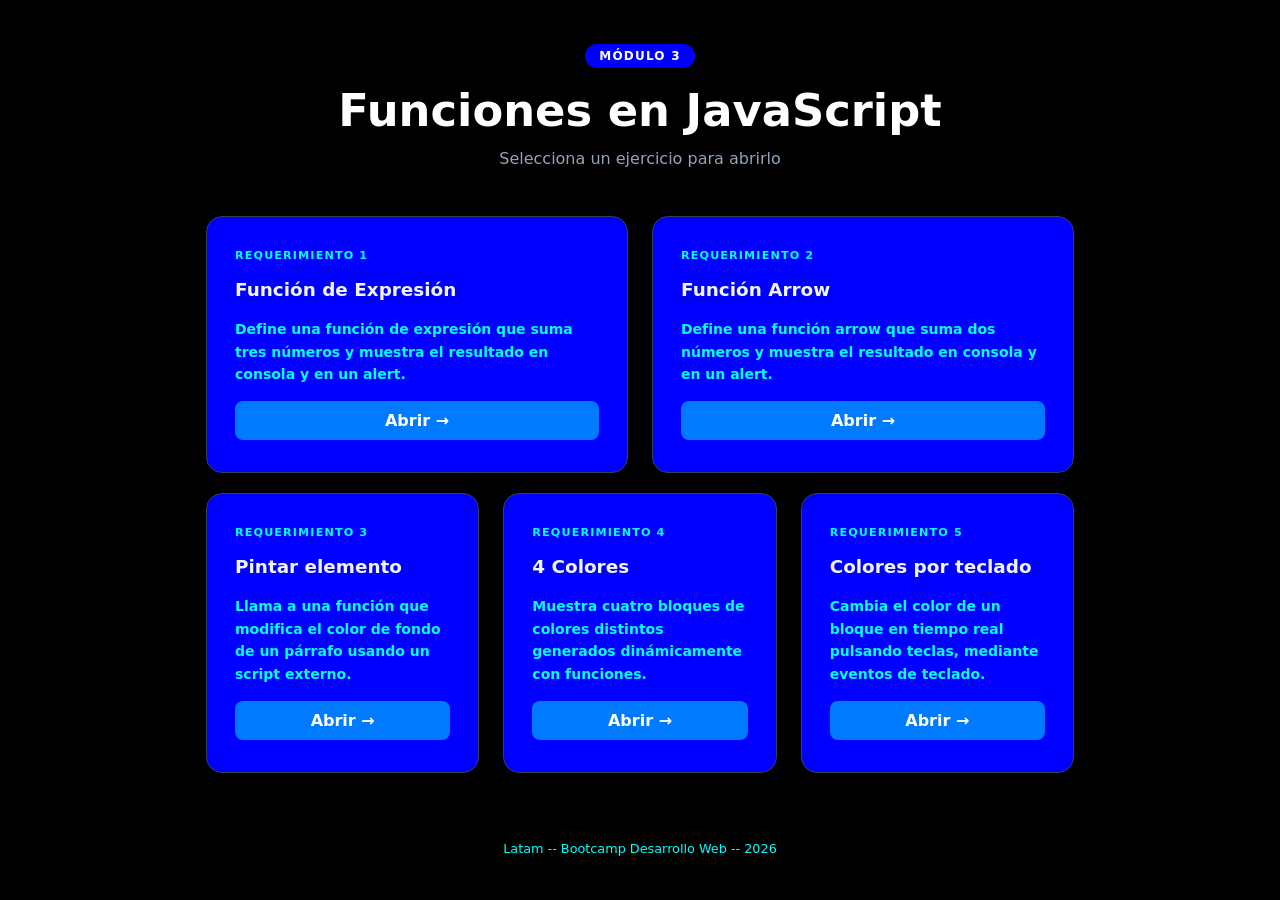
<file: index.html>
<!DOCTYPE html>
<html lang="es">
<head>
  <meta charset="UTF-8" />
  <meta name="viewport" content="width=device-width, initial-scale=1.0" />
  <title>Desafío 3 — Funciones JavaScript</title>
  <link rel="stylesheet" href="./assets/css/styles.css" />
</head>

<body>
  <header>
    <div class="badge">Módulo 3</div>
    <h1>Funciones en JavaScript</h1>
    <p>Selecciona un ejercicio para abrirlo</p>
  </header>
    
  <div class="grid">
    <a class="card" href="requerimiento1.html">
      <span class="card-label">Requerimiento 1</span>
      <h2>Función de Expresión</h2>
      <p>Define una función de expresión que suma tres números y muestra el resultado en consola y en un alert.</p>
      <span class="card-arrow">Abrir →</span>
    </a>

    <a class="card" href="requerimiento2.html">
      <span class="card-label">Requerimiento 2</span>
      <h2>Función Arrow</h2>
      <p>Define una función arrow que suma dos números y muestra el resultado en consola y en un alert.</p>
      <span class="card-arrow">Abrir →</span>
    </a>
  </div>

  <hr>

  <div class="grid">
    <a class="card" href="pintar.html">
      <span class="card-label">Requerimiento 3</span>
      <h2>Pintar elemento</h2>
      <p>Llama a una función que modifica el color de fondo de un párrafo usando un script externo.</p>
      <span class="card-arrow">Abrir →</span>
    </a>

    <a class="card" href="4_colores.html">
      <span class="card-label">Requerimiento 4</span>
      <h2>4 Colores</h2>
      <p>Muestra cuatro bloques de colores distintos generados dinámicamente con funciones.</p>
      <span class="card-arrow">Abrir →</span>
    </a>

    <a class="card" href="5_teclado.html">
      <span class="card-label">Requerimiento 5</span>
      <h2>Colores por teclado</h2>
      <p>Cambia el color de un bloque en tiempo real pulsando teclas, mediante eventos de teclado.</p>
      <span class="card-arrow">Abrir →</span>
    </a>
  </div>

    <hr>
  <footer>Latam -- Bootcamp Desarrollo Web -- 2026</footer>

</body>
</html>
</file>
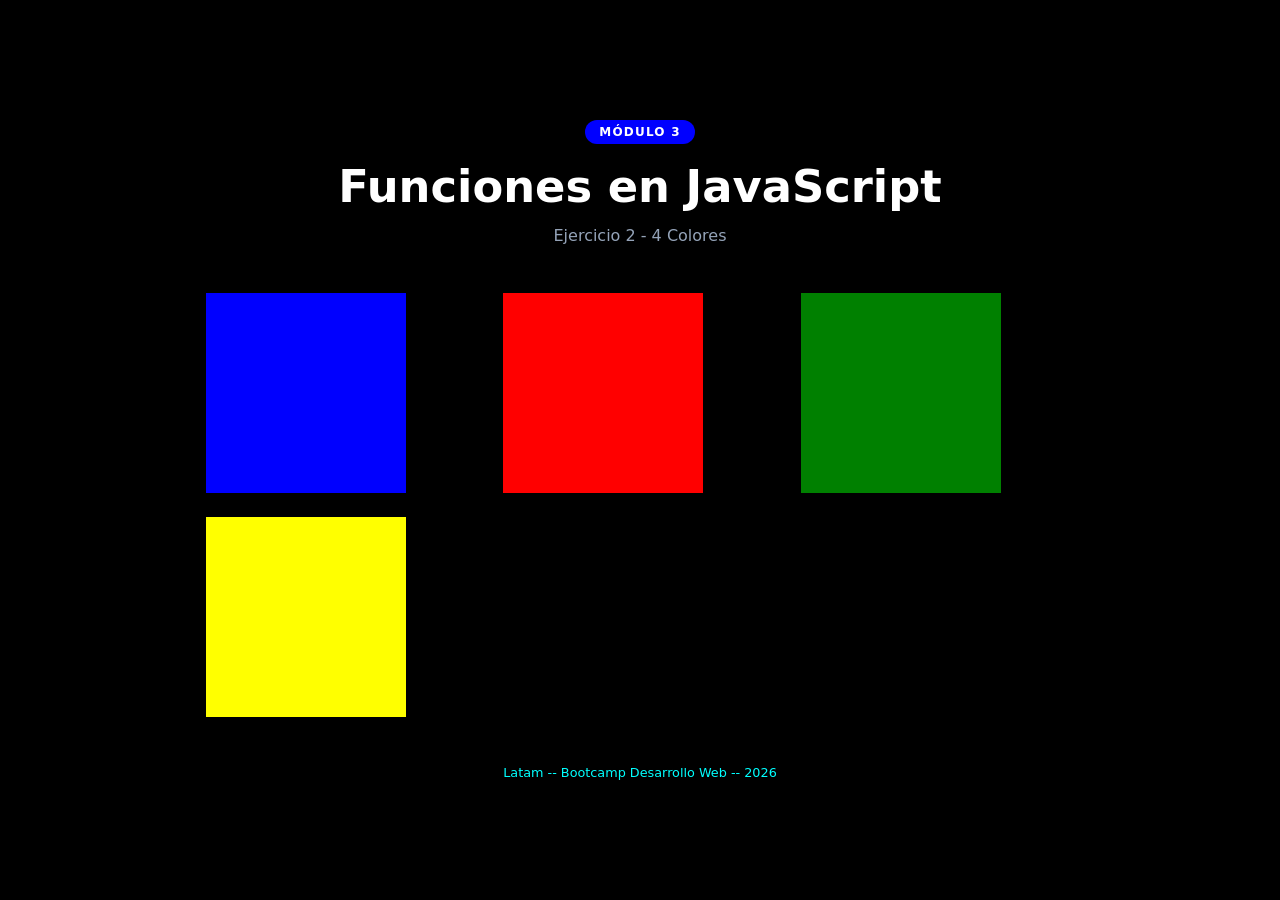
<file: 4_colores.html>
<!DOCTYPE html>
<html lang="es">
<head>
  <meta charset="UTF-8" />
  <title>4 Colores</title>
  <link rel="stylesheet" href="./assets/css/styles.css" />
</head>
<body>
  <header>
    <div class="badge">Módulo 3</div>
    <h1>Funciones en JavaScript</h1>
    <p>Ejercicio 2 - 4 Colores</p>
  </header>

  <div class="grid">
    <div id="azul"
      style="width:200px; height:200px; background-color: blue;">
    </div>
    <div id="rojo"  
      style="width:200px; height:200px; background-color: red;">
    </div>
    <div id="verde" 
      style="width:200px; height:200px; background-color: green;">
    </div>
    <div id="amarillo" 
      style="width:200px; height:200px; background-color: yellow;">
    </div>
  </div>

  <footer>Latam -- Bootcamp Desarrollo Web -- 2026</footer>

<script>
        // Obtener los elementos
        const azul = document.getElementById("azul");
        const rojo = document.getElementById("rojo");
        const verde = document.getElementById("verde");
        const amarillo = document.getElementById("amarillo");

        // Función que cambia el color a negro
        function pintarNegro(event) {
            event.target.style.backgroundColor = "black";
        }

        // Agregar los eventos
        azul.addEventListener("click", pintarNegro);
        rojo.addEventListener("click", pintarNegro);
        verde.addEventListener("click", pintarNegro);
        amarillo.addEventListener("click", pintarNegro);
    </script>

</body>
</html>
</file>
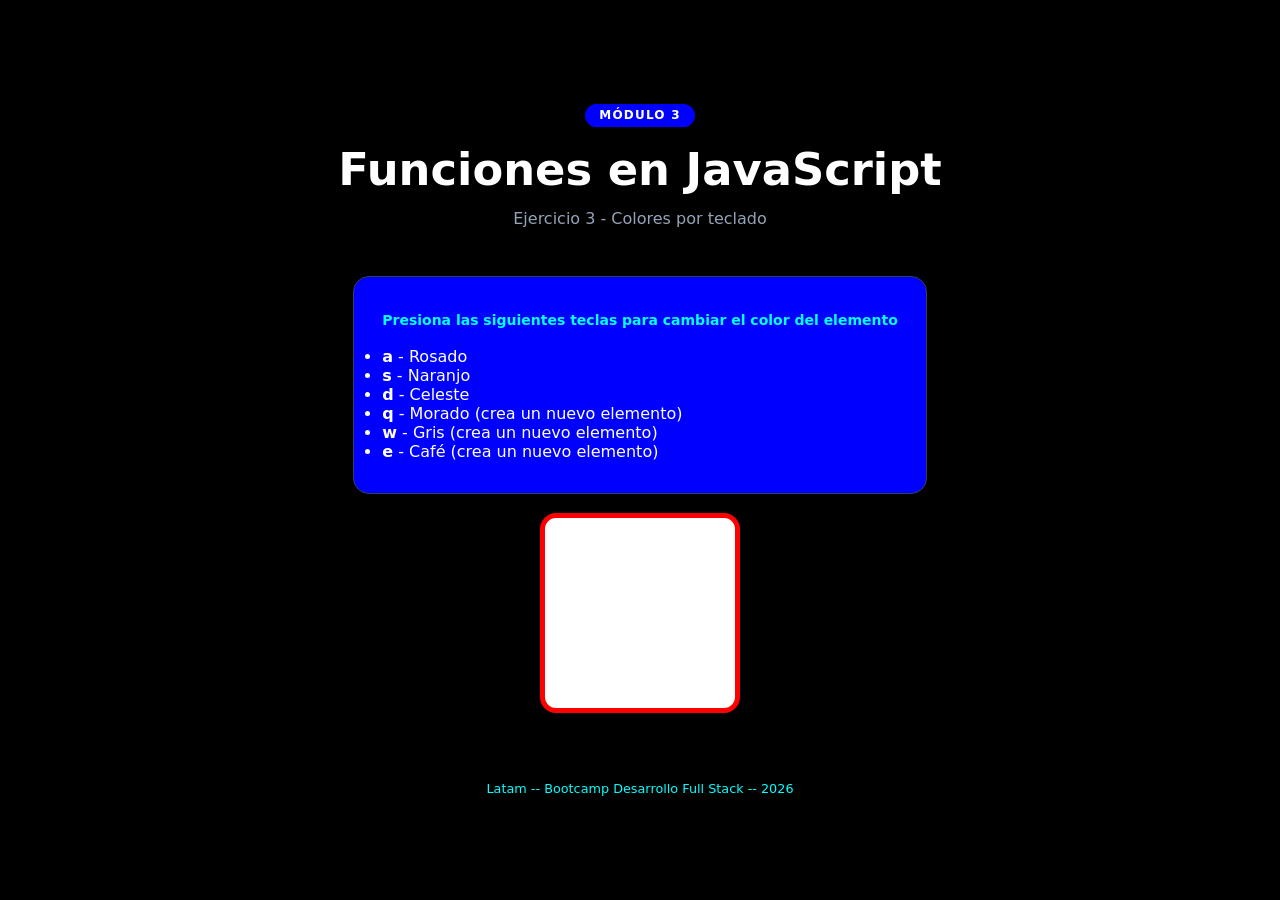
<file: 5_teclado.html>
<!DOCTYPE html>
<html lang="es">
<head>
  <meta charset="UTF-8" />
  <title>Colores por teclado</title>
  <link rel="stylesheet" href="./assets/css/styles.css" />
</head>

<body>
  <header>
    <div class="badge">Módulo 3</div>
    <h1>Funciones en JavaScript</h1>
    <p>Ejercicio 3 - Colores por teclado</p>
  </header>

  <div class="card">
    <p>Presiona las siguientes teclas para cambiar el color del elemento</p>
    <ul>
      <li><strong>a</strong> - Rosado</li>
      <li><strong>s</strong> - Naranjo</li>
      <li><strong>d</strong> - Celeste</li>
      <li><strong>q</strong> - Morado (crea un nuevo elemento)</li>
      <li><strong>w</strong> - Gris (crea un nuevo elemento)</li>
      <li><strong>e</strong> - Café (crea un nuevo elemento)</li>
    </ul>
  </div>
  <br>
  
  <div id="key" 
    style="width:200px; 
            height:200px; 
            background-color: white; 
            border: 5px solid red;
            border-radius: 1rem;
            padding: 2rem 1.75rem;
            transition: transform 0.2s ease, 
                        border-color 0.2s ease, 
                        box-shadow 0.2s ease;
            display: flex;
            flex-direction: column; ">
  </div>

  <footer>Latam -- Bootcamp Desarrollo Full Stack -- 2026</footer>

  <script>
    // Variable global donde se guardará el color según la tecla presionada
    var colorActual;
    const divKey = document.getElementById('key');
    document.addEventListener('keydown', function (event) {
      if (event.key === 'a') {
        colorActual = 'pink';        // rosado
        divKey.style.backgroundColor = colorActual;
      } else if (event.key === 's') {
        colorActual = 'orange';      // naranjo
        divKey.style.backgroundColor = colorActual;
      } else if (event.key === 'd') {
        colorActual = 'lightblue';   // celeste
        divKey.style.backgroundColor = colorActual;
      } else if (event.key === 'q') {
        crearDiv('purple');          // morado
      } else if (event.key === 'w') {
        crearDiv('gray');            // gris
      } else if (event.key === 'e') {
        crearDiv('brown');           // café
      }
    });

    // Crea un nuevo div de 200x200 con el color indicado
    function crearDiv(color) {
      const nuevoDiv = document.createElement('div');
      nuevoDiv.style.width = '200px';
      nuevoDiv.style.height = '200px';
      nuevoDiv.style.backgroundColor = color;
      nuevoDiv.style.border = '2px solid red';
      nuevoDiv.style.borderRadius = '1rem';
      nuevoDiv.style.marginTop = '1rem';
      document.body.appendChild(nuevoDiv);
    }
  </script>

</body>
</html>
</file>
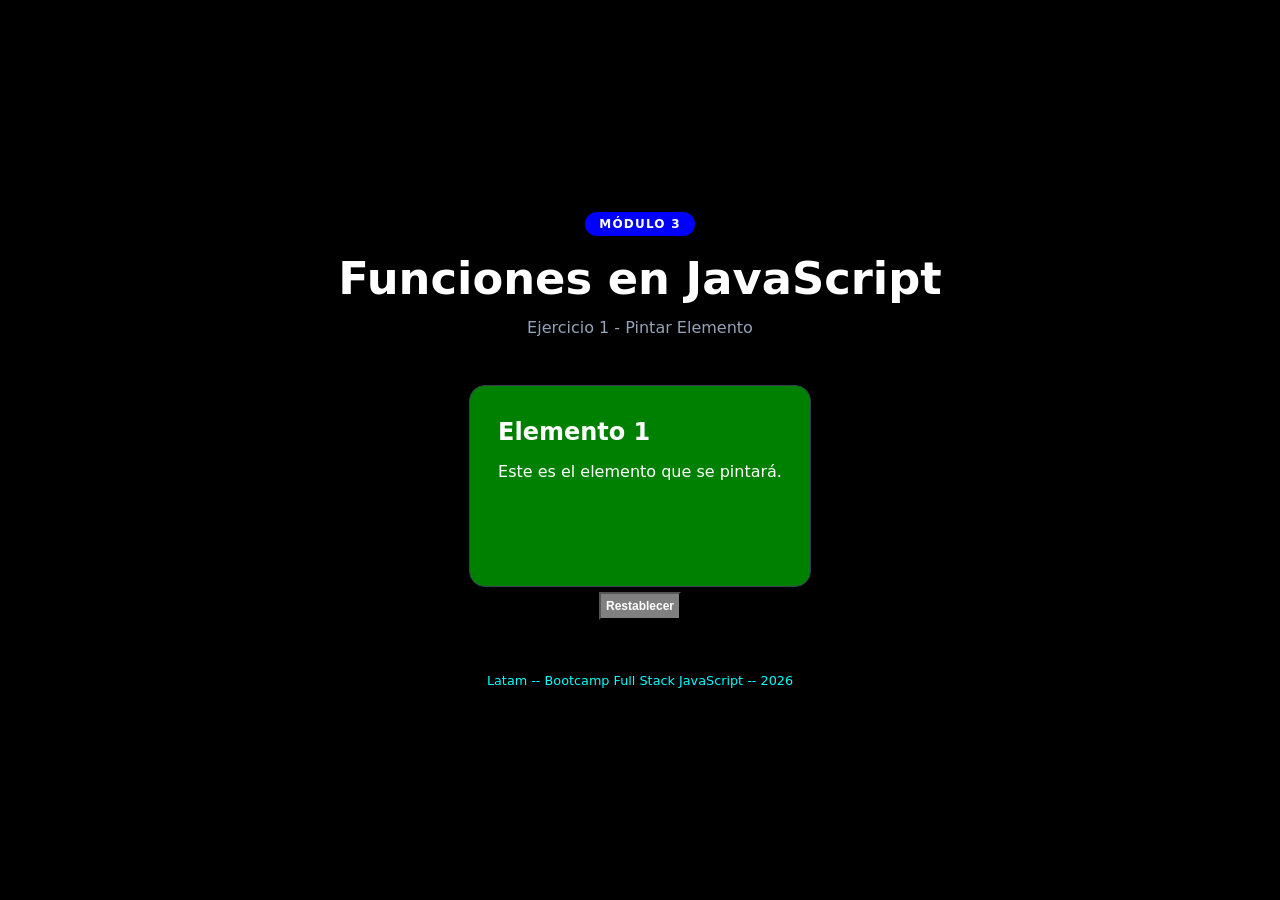
<file: pintar.html>
<!DOCTYPE html>
<html lang="es">
<head>
  <meta charset="UTF-8" />
  <title>Pintar elemento</title>
  <link rel="stylesheet" href="./assets/css/styles.css" />
</head>

<body>
  <header>
    <div class="badge">Módulo 3</div>
    <h1>Funciones en JavaScript</h1>
    <p>Ejercicio 1 - Pintar Elemento</p>
  </header>

  <div id="elemento1" class="card2">
    <h2>Elemento 1</h2>
    <p >Este es el elemento que se pintará.</p>
    <br><br><br>
  </div>

  <div>
    <button id="btnRestablecer">Restablecer</button>
  </div>
  
  <footer>Latam -- Bootcamp Full Stack JavaScript -- 2026</footer>
  <script src="./assets/js/script.js"></script>

</body>
</html>
</file>
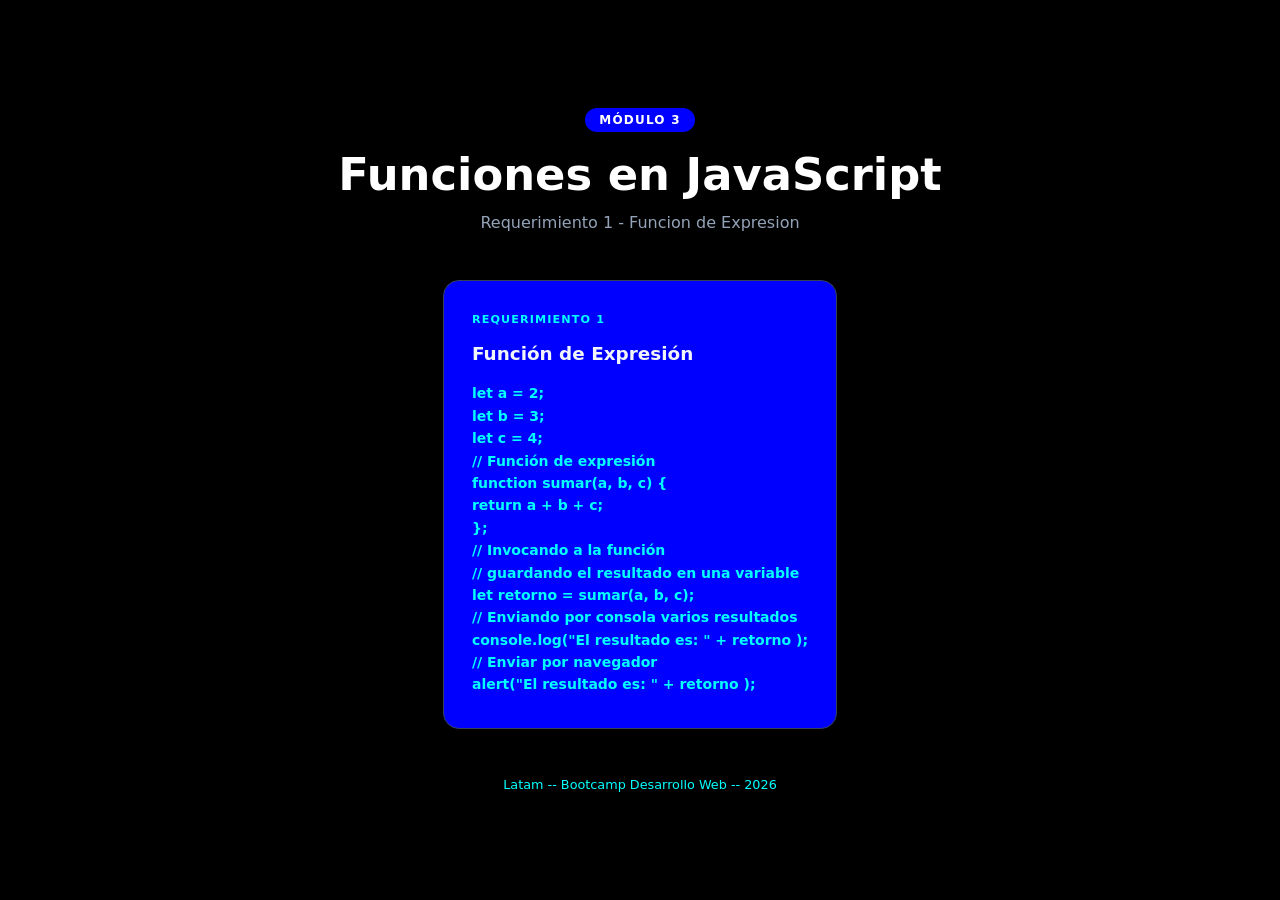
<file: requerimiento1.html>
<!DOCTYPE html>
<html lang="en">
<head>
    <meta charset="UTF-8">
    <meta name="viewport" content="width=device-width, initial-scale=1.0">
    <title>Requerimiento 1 - Funciones Js</title>
    <link rel="stylesheet" href="./assets/css/styles.css">
</head>

<body>
  <header>
    <div class="badge">Módulo 3</div>
    <h1>Funciones en JavaScript</h1>
    <p>Requerimiento 1 - Funcion de Expresion</p>
  </header>

    <div>
    <a class="card" href="index.html">
      <span class="card-label">Requerimiento 1</span>
      <h2>Función de Expresión</h2>
      <p>
        let a = 2;<br>
        let b = 3;<br>
        let c = 4;<br>

        // Función de expresión<br>
        function sumar(a, b, c) {<br>
          return a + b + c;<br>
        };<br>

        // Invocando a la función<br>
        // guardando el resultado en una variable<br>
        let retorno = sumar(a, b, c);<br>
        // Enviando por consola varios resultados<br>
        console.log("El resultado es: " + retorno ); <br>
        // Enviar por navegador<br>
        alert("El resultado es: " + retorno );<br>
      </p>
    </a>
    </div>

  <footer>Latam -- Bootcamp Desarrollo Web -- 2026</footer>
  <script src="./assets/js/1_funcion.js"></script>
</body>
</html>
</file>
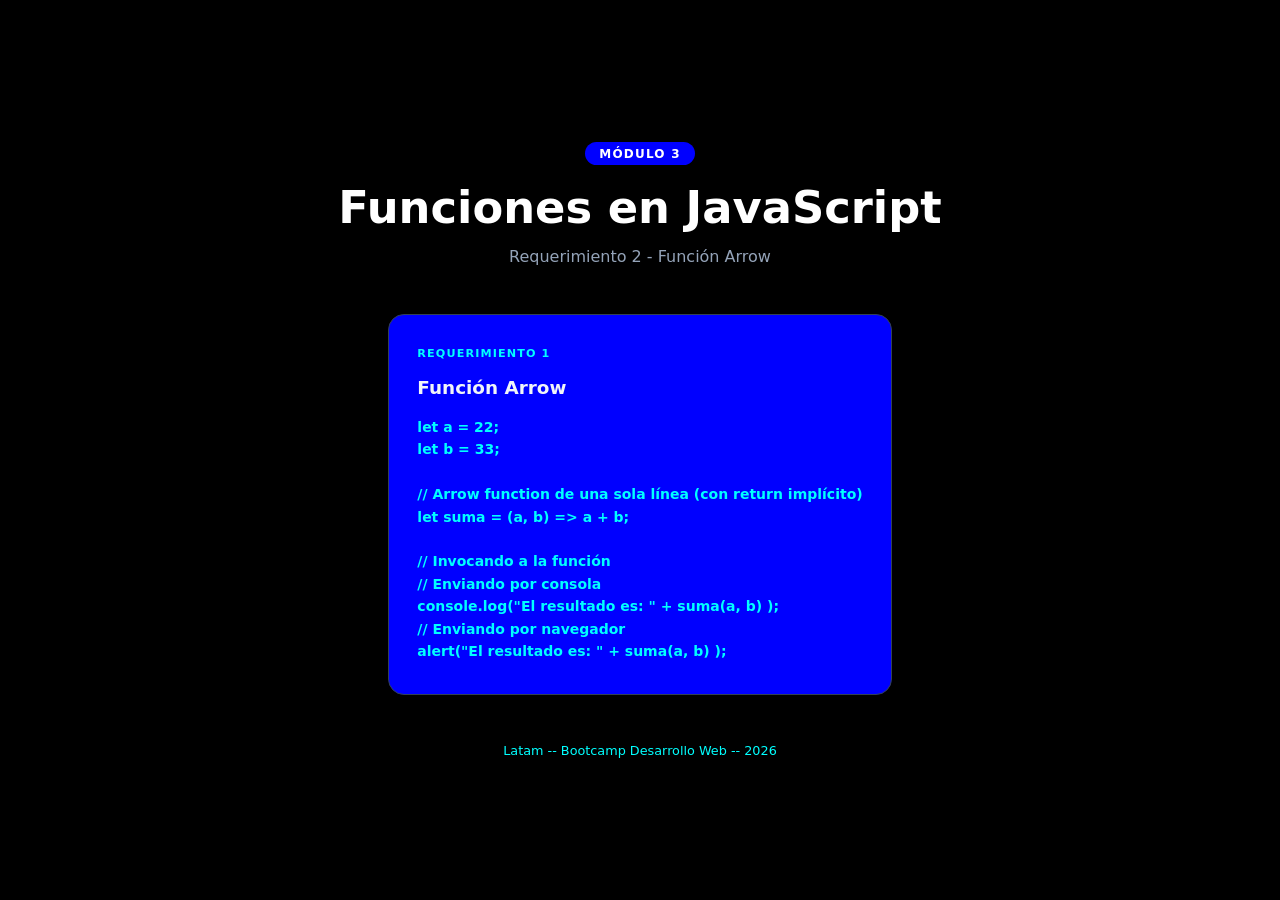
<file: requerimiento2.html>
<!DOCTYPE html>
<html lang="en">
<head>
    <meta charset="UTF-8">
    <meta name="viewport" content="width=device-width, initial-scale=1.0">
    <title>Requerimiento-2</title>
    <link rel="stylesheet" href="./assets/css/styles.css">
</head>

<body>
  <header>
    <div class="badge">Módulo 3</div>
    <h1>Funciones en JavaScript</h1>
    <p>Requerimiento 2 - Función Arrow</p>
  </header>

<div>
    <a class="card" href="index.html">
      <span class="card-label">Requerimiento 1</span>
      <h2>Función Arrow</h2>
      <p>
        let a = 22;<br>
        let b = 33;<br>
        <br>
        // Arrow function de una sola línea (con return implícito)<br>
        let suma = (a, b) => a + b;<br>
        <br>
        // Invocando a la función<br>
        // Enviando por consola<br>
        console.log("El resultado es: " + suma(a, b) ); <br>
        // Enviando por navegador<br>
        alert("El resultado es: " + suma(a, b) ); <br>
      </p>
    </a>
    </div>


  <footer>Latam -- Bootcamp Desarrollo Web -- 2026</footer>
  <script src="./assets/js/2_arrow.js"></script>
</body>
</html>
</file>
<file: assets/css/styles.css>
*, *::before, *::after { box-sizing: border-box; margin: 0; padding: 0; }

body {
    font-family: 'Segoe UI', system-ui, sans-serif;
    background: black;
    color: white;
    min-height: 100vh;
    display: flex;
    flex-direction: column;
    align-items: center;
    justify-content: center;
    padding: 2rem;
}

header {
    text-align: center;
    margin-bottom: 3rem;
}

header .badge {
    display: inline-block;
    background-color: blue;
    color:  white;
    font-size: 0.75rem;
    font-weight: 600;
    letter-spacing: 0.1em;
    text-transform: uppercase;
    padding: 0.3rem 0.9rem;
    border-radius: 9999px;
    margin-bottom: 1rem;
}

header h1 {
    font-size: clamp(1.8rem, 4vw, 2.8rem);
    font-weight: 700;
    color: white;
    line-height: 1.2;
}

header p {
    margin-top: 0.75rem;
    color: #94a3b8;
    font-size: 1rem;
}

.grid {
    display: grid;
    grid-template-columns: repeat(auto-fit, minmax(260px, 1fr));
    gap: 1.5rem;
    width: 100%;
    max-width: 900px;
    margin: 0 auto;
    padding: 0 1rem;
}

.card {
    background: blue;
    border: 1px solid #334155;
    border-radius: 1rem;
    padding: 2rem 1.75rem;
    text-decoration: none;
    color: inherit;
    transition: transform 0.2s ease, border-color 0.2s ease, box-shadow 0.2s ease;
    display: flex;
    flex-direction: column;
    gap: 1rem;
    -webkit-transition:;
    -moz-transition:;
    -ms-transition:;
    -o-transition:;
}

.card2 {
    background: green;
    border: 1px solid #334155;
    border-radius: 1rem;
    padding: 2rem 1.75rem;
    text-decoration: none;
    color: inherit;
    transition: transform 0.2s ease, border-color 0.2s ease, box-shadow 0.2s ease;
    display: flex;
    flex-direction: column;
    gap: 1rem;
    -webkit-transition:;
    -moz-transition:;
    -ms-transition:;
    -o-transition:;
}

.card:hover {
    transform: translateY(-4px);
    border-color: #6366f1;
    box-shadow: 0 0 0 1px #6366f1, 0 12px 32px rgba(99,102,241,0.2);
    -webkit-transform: translateY(-4px);
    -moz-transform: translateY(-4px);
    -ms-transform: translateY(-4px);
    -o-transform: translateY(-4px);
}

.card-icon {
    width: 48px;
    height: 48px;
    border-radius: 0.75rem;
    display: flex;
    align-items: center;
    justify-content: center;
    font-size: 1.5rem;
    -webkit-border-radius: 0.75rem;
    -moz-border-radius: 0.75rem;
    -ms-border-radius: 0.75rem;
    -o-border-radius: 0.75rem;
}

.card:nth-child(1) .card-icon { 
    background: rgba(59,130,246,0.15);
 }

.card:nth-child(2) .card-icon { 
    background: rgba(16,185,129,0.15); 
}

.card:nth-child(3) .card-icon { 
    background: rgba(245,158,11,0.15); 
}

.card-label {
    font-size: 0.7rem;
    letter-spacing: 0.1em;
    text-transform: uppercase;
    color: cyan;
    font-weight: bold;
}

.card h2 {
    font-size: 1.15rem;
    font-weight: 600;
    color: #f1f5f9;
    line-height: 1.3;
}

.card p {
    font-size: 0.875rem;
    color: cyan;
    line-height: 1.6;
    flex: 1;
    font-weight: bold;
}

.card-arrow {
    display: inline-block;
    padding: 10px 20px;
    background-color: #007bff;
    color: white;
    font-size: 16px;
    font-weight: bold;
    text-align: center;
    border-radius: 8px;
    border: none;
    cursor: pointer;
    transition: background-color 0.3s ease,                transform 0.2s ease,                box-shadow 0.2s ease;
    -webkit-transition: background-color 0.3s ease,;
    -moz-transition: background-color 0.3s ease,;
    -ms-transition: background-color 0.3s ease,;
    -o-transition: background-color 0.3s ease,;
    -webkit-border-radius: 8px;
    -moz-border-radius: 8px;
    -ms-border-radius: 8px;
    -o-border-radius: 8px;
}

.card-arrow:hover {
    background-color: #0056b3;
    transform: translateY(-2px);
    box-shadow: 0 4px 8px rgba(0, 0, 0, 0.2);
    -webkit-transform: translateY(-2px);
    -moz-transform: translateY(-2px);
    -ms-transform: translateY(-2px);
    -o-transform: translateY(-2px);
}

.card-arrow:active {
    transform: translateY(0);
    box-shadow: none;
    -webkit-transform: translateY(0);
    -moz-transform: translateY(0);
    -ms-transform: translateY(0);
    -o-transform: translateY(0);
}

hr {
    border: none;
    border-top: 0px solid white;
    margin: 5px;
    padding: 5px;
}

footer {
    margin-top: 3rem;
    color: cyan;
    font-size: 0.8rem;
    text-align: center;
    
}

button {
    background-color: grey;
    color: white;
    font-size: 12px;
    font-weight: bold;
    margin: 5px;
    padding: 5px;
}

#key {
    width: 200px;
    height: 200px;
    background-color: white;
    border: 2px solid black;
    margin-bottom: 20px;
}

.nuevoDiv {
    width: 200px;
    height: 200px;
    border: 2px solid black;
    margin-top: 10px;
}
</file>
